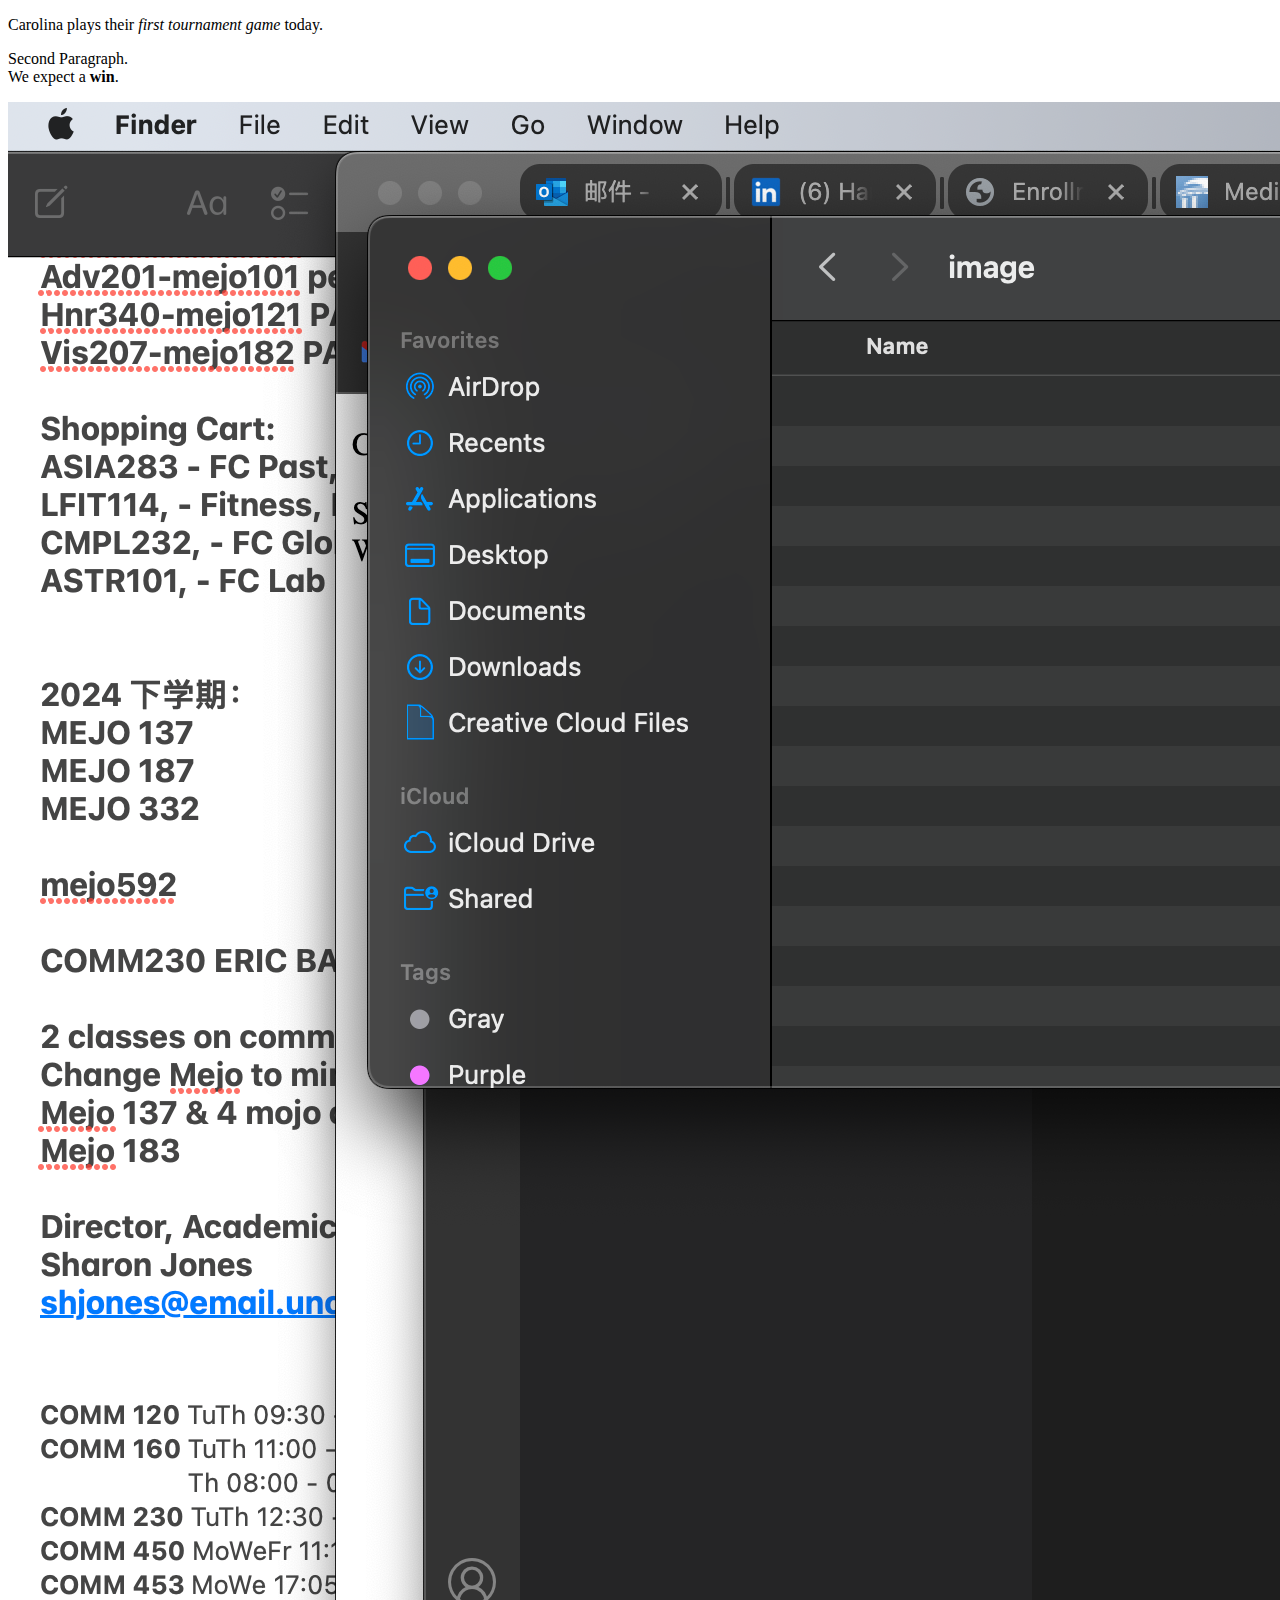
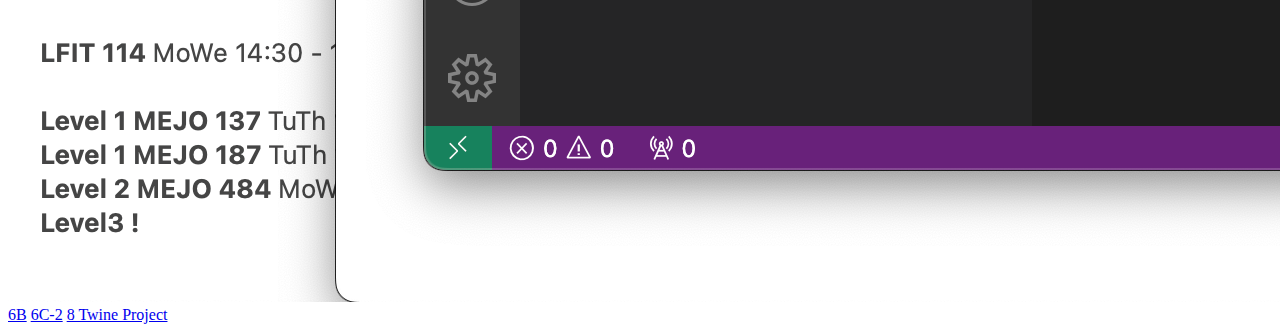
<file: index.html>
<!DOCTYPE HTML>

<HTML>

<HEAD>
<title>March 21, 2024</title>
</HEAD>

<BODY>
<p>Carolina plays their <i>first tournament game </i>today.</p>
<p>Second Paragraph. <br>We expect a <b>win</b>.</p>

<img src="image/1.png">

<a href="6B.html">6B</a>
<a href="6C-2.html">6C-2</a>
<a href="Axolotls.html">8 Twine Project</a>
</BODY>


</HTML>
</file>
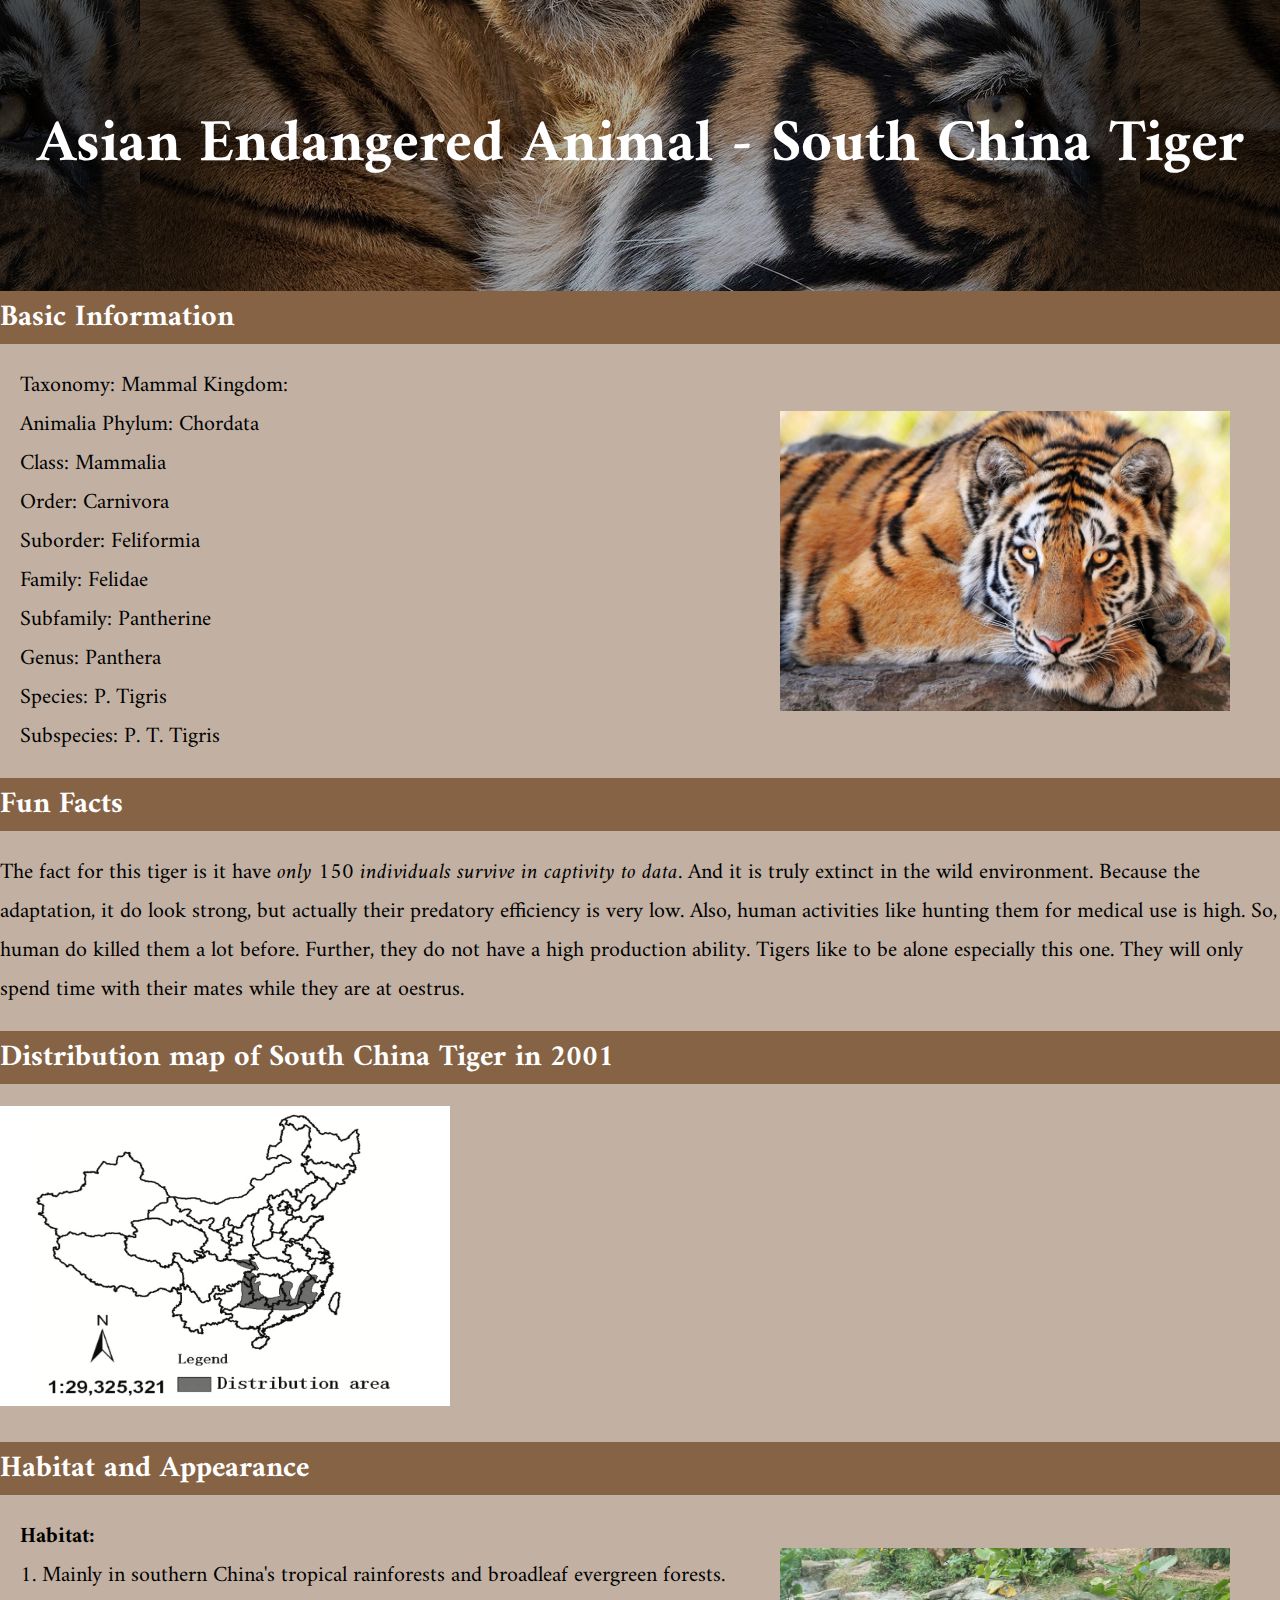
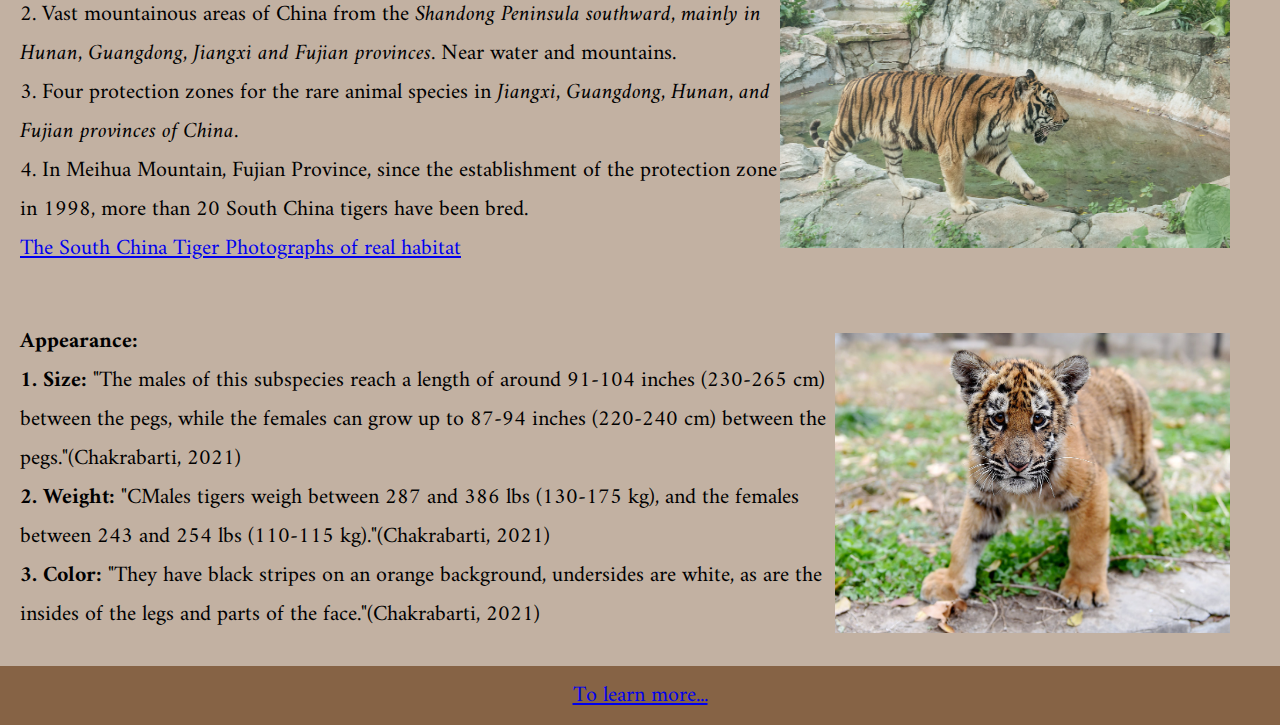
<file: 2.html>
<!DOCTYPE HTML> 
<HTML>


<link rel="stylesheet type"="text/css" href="2.css">

<body>
    <header>
        <div class="head">
            <div class="overlay">
                <br>
                <h1>Asian Endangered Animal - South China Tiger</h1>
                <br>
            </div>
        </div>
    </header>
    <h1 class="title"><b>Basic Information</b></h1>
    <div class="container">
        <div class="image">
        <p>
            <nav>Taxonomy: Mammal Kingdom: Animalia Phylum: Chordata
            <nav>Class: Mammalia</nav>
            <nav>Order: Carnivora</nav>
            <nav>Suborder: Feliformia</nav>
            <nav>Family: Felidae</nav>
            <nav>Subfamily: Pantherine</nav>
            <nav>Genus: Panthera</nav>
            <nav>Species: P. Tigris</nav>
            <nav>Subspecies: P. T. Tigris</nav>    
        </p> 
        </div>
        <img src="Pics/3.png" style="height: 300px; width: 450px;">
    </div>

    <h2 class="title2"><b>Fun Facts</b></h2>
        <p>
            <nav>The fact for this tiger is it have <i>only 150 individuals survive in captivity to data</i>. And it is truly extinct in the wild environment. Because the adaptation, it do look strong, but actually their predatory efficiency is very low. Also, human activities like hunting them for medical use is high. So, human do killed them a lot before. Further, they do not have a high production ability. Tigers like to be alone especially this one. They will only spend time with their mates while they are at oestrus.</nav>
        </p>    
    <h3 class="title3">Distribution map of South China Tiger in 2001</h3>
        <p>
            <img src="Pics/16.png" style="height: 300px; width: 450px;">
        </p>
    <h4 class="title4"><b>Habitat and Appearance</b></h4>
    <div class="container2">
        <div class="image2">
            <p>
                <nav><b>Habitat:</b></nav>
                <nav>1. Mainly in southern China's tropical rainforests and broadleaf evergreen forests.</nav>
                <nav>2. Vast mountainous areas of China from the <i>Shandong Peninsula southward, mainly in Hunan, Guangdong, Jiangxi and Fujian provinces</i>. Near water and mountains.</nav>
                <nav>3. Four protection zones for the rare animal species in <i>Jiangxi, Guangdong, Hunan, and Fujian provinces of China.</i></nav>
                <nav>4. In Meihua Mountain, Fujian Province, since the establishment of the protection zone in 1998, more than 20 South China tigers have been bred.</nav>    
                <div class="wwl">
                    <nav><a href="http://zonaeuropa.com/20071019_1.HTML">The South China Tiger Photographs of real habitat</a></nav>   
                </div>
            </p>
        </div>
        <img src="Pics/6.jpeg" style="height: 300px; width: 450px;">
    </div>
    <div class="container3">
        <div class="image3">
            <p>
                <nav><b>Appearance:</b></nav>
                <nav><b>1. Size: </b>"The males of this subspecies reach a length of around 91-104 inches (230-265 cm) between the pegs, while the females can grow up to 87-94 inches (220-240 cm) between the pegs."(Chakrabarti, 2021)</nav>
                <nav><b>2. Weight: </b>"CMales tigers weigh between 287 and 386 lbs (130-175 kg), and the females between 243 and 254 lbs (110-115 kg)."(Chakrabarti, 2021)</nav>
                <nav><b>3. Color: </b>"They have black stripes on an orange background, undersides are white, as are the insides of the legs and parts of the face."(Chakrabarti, 2021)</nav>
            </p>
        </div>
        <img src="Pics/1.jpeg" style="height: 300px; width: 450px;">
    </div>
</body>

<div class="footer">
        <nav><a href="https://www.worldwildlife.org/species/tiger">To learn more...</a></nav>
    </div>
</div>

<!DOCTYPE html>
<html>
<head>
<link href='https://fonts.googleapis.com/css?family=Amiri' rel='stylesheet'>
<style>
body {
    font-family: 'Amiri';font-size: 22px;
}
</style>
</head>



</HTML>
</file>
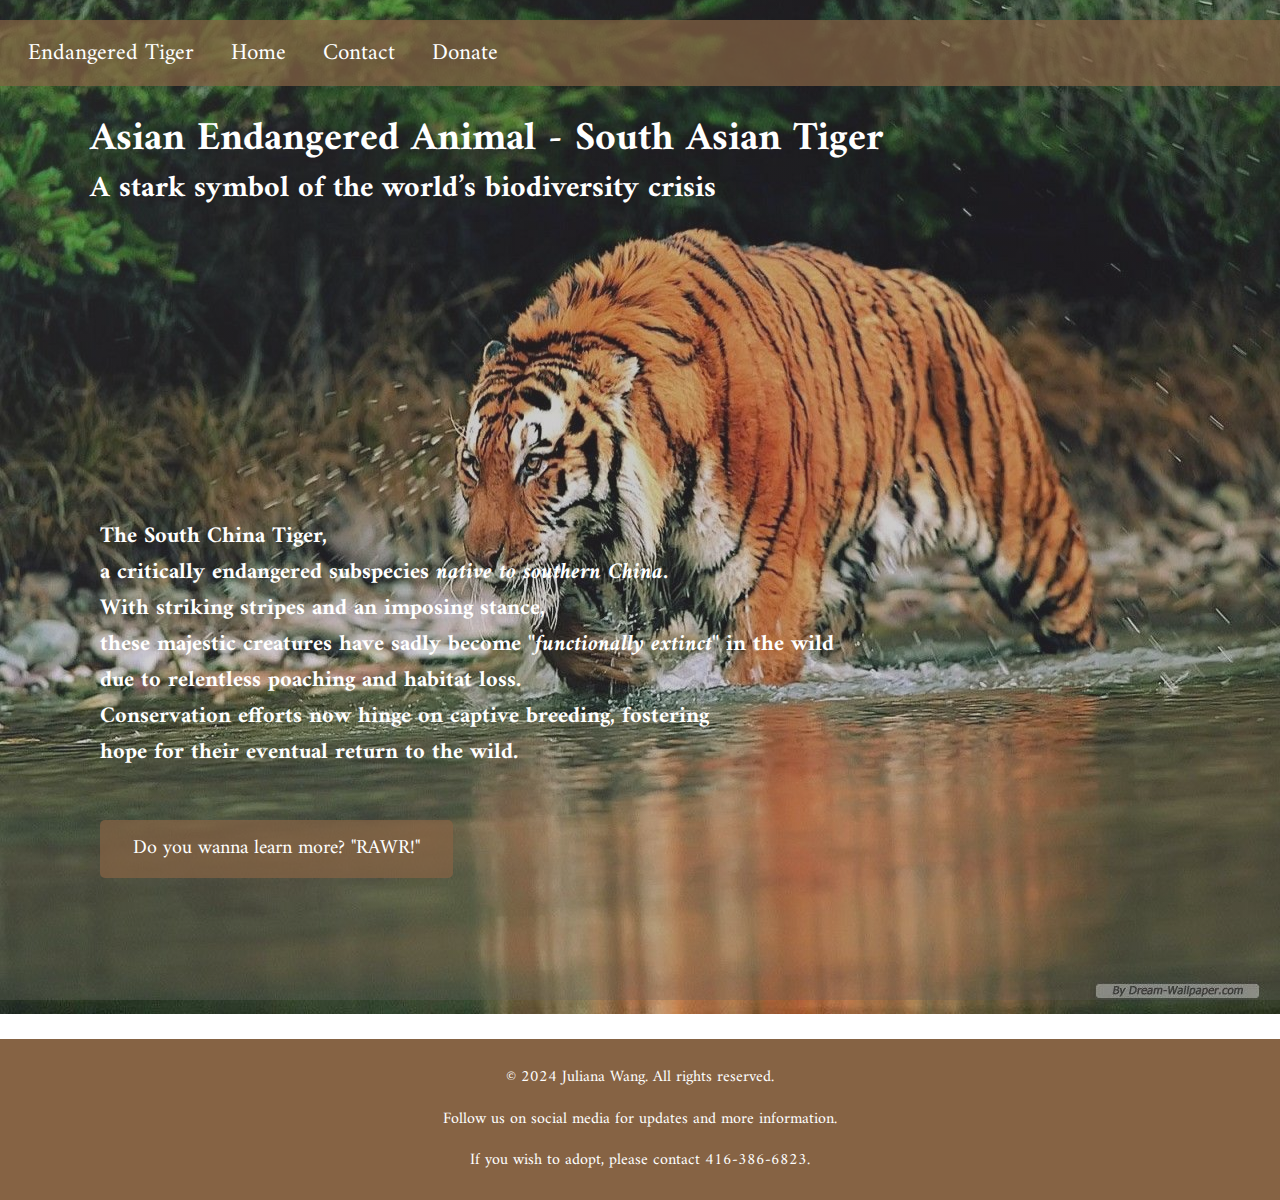
<file: 6C-2.html>
<!DOCTYPE html>
<div class="grey"></div>
<head>

    <link rel="stylesheet" type="text/css"href="1-2.css">
</head>

<body>
    <header>
        <div class="header">
            <h1>Asian Endangered Animal - South Asian Tiger</h1>
        </div>
        <div class="header2">
            <h2>A stark symbol of the world’s biodiversity crisis</h2>
        </div>
    </header>

    <div class="top-section-bar">
        <a href="6C-2.html">Endangered Tiger</a>
        <a href="6C-2.html">Home</a>
        <a href="https://www.linkedin.com/in/juliana89/">Contact</a>
        <a href="https://www.savechinastigers.org/donate.html">Donate</a>
    </div>

    <div class="learn">
        <a href="2.html" class="RAWR">Do you wanna learn more? "RAWR!"</a></h3>
    </div>

    <section class="intro">
        <h2>The South China Tiger, 
            <br>a critically endangered subspecies <i>native to southern China.</i> 
                <br>With striking stripes and an imposing stance, 
                    <br>these majestic creatures have sadly become <i>"functionally extinct"</i> in the wild 
                        <br>due to relentless poaching and habitat loss. 
                            <br>Conservation efforts now hinge on captive breeding, fostering 
                                <br>hope for their eventual return to the wild.</h2>
    </section>

    <footer>
        <div class="footer-content">
            <p>&copy; 2024 Juliana Wang. All rights reserved.</p>
            <p>Follow us on social media for updates and more information.</p>
            <p>If you wish to adopt, please contact 416-386-6823. </p>
        </div>
    </footer>

<link href='https://fonts.googleapis.com/css?family=Amiri' rel='stylesheet'>
<style>
body {
    font-family: 'Amiri';
}
</style>



</body>
</html>
</file>
<file: 2.css>
body{
    margin:0px;
    padding: 0px;
    background-color:rgba(134, 99, 69, 0.5);
}
.head{
    background-image: url(./Pics/30.jpg);
    background-position:top;
    color:white;
    font-size: 30px;
    text-align: center;
    margin:0px;
    padding: 0px;
}
.overlay{
    top: 10;
    left: 10;
    right: 10;
    bottom: 10;
    background:radial-gradient(circle at center, rgba(1, 0.9, 0.9, 0.3) 50%, rgba(0.5, 1, 0, 0.7) 70%);
    display: flex;
    flex-direction: column;
    justify-content: center;
    align-items: center;
}
.container {
    display: flex;
    align-items: center;
    justify-content: space-between;
    margin-left: 20px;
    margin-right: 50px;
}
.image {
    flex-shrink: 0;
    width: 300px;
    height: auto;
    margin-right: 30px;
    margin-left: 0px;
}
.image2, .image3 {
    margin-top: 0px;
    margin-bottom: 10px;
}
.container2, .container3 {
    display: flex;
    align-items: center;
    justify-content: start;
    margin-left: 20px;
    margin-right: 50px;
}
.title, .title2, .title3, .title4{
    background-color:rgb(134, 99, 69);
    color: white;
    font-size: 30px;
    margin: 0px;
}
.footer {
    background-color: rgb(134, 99, 69);
    color: white;
    text-align: center;
    padding: 10px;
}
.wwl{
    text-align:start 10px;
}
</file>
<file: 1-2.css>
body{
        font-family: Amiri;
        line-height: 1.6;
        margin: 0;
        padding-top: 10px; 
        background-image: url('Pics/26.jpeg');
        background-size: cover; 
        background-position: center 1%; 
        background-repeat: no-repeat;    
}

header{
        font-size: 20px;
        color: rgb(255, 255, 255);
}

header2{
        font-size: 20px;
        color: rgb(255, 255, 255);
}

.header{
        position: absolute;
        font-size: 20px;
        text-align:left;
        top: 80px;
        left: 90px;
}

.header2{
        position: absolute;
        font-size: 20px;
        text-align:left;
        top: 140px;
        left: 90px;
}

.intro{
        position: absolute;
        font-size: 15px;
        color: white;
        top: 500px;
        left: 100px; 
}

.top-section-bar {
        position: absolute;
        font-size: 25px;
        text-align: left;
        top: 20px;
        left: 0;
        right: 0;
        padding: 1%;
        background-color: rgba(134, 99,68, 0.718);
        transition: background-color 0.3s, color 0.3s;
}

.top-section-bar a {
        color: white;
        text-decoration: none;
        font-size: 23px;
        padding: 0 15px;
}

.top-section-bar a:hover {
        background-color:white;
        color: rgb(134, 99, 69);
        border-radius: 5px;
        padding: 13px 15px;
}

.learn {
        position: absolute;
        font-size: 20px;
        text-align:left;
        top: 820px;
        left: 100px;
        padding: 1%;
        background-color: rgba(134, 99,68, 0.718);
        border-radius: 5px;
        transition: background-color 0.3s, color 0.3s;
}

.learn a {
        color: white;
        text-decoration: none;
        font-size: 20px;
        padding: 10px 20px;
}

.learn :hover {
        background-color:white;
        color: rgb(134, 99, 69);
        border-radius: 5px;
        padding: 12px 22px;
}

.grey{
        position: absolute;
        background:radial-gradient(circle at center, rgba(90, 86, 86, 0.3) 30%, rgba(108, 108, 103, 0.3) 90%);
        justify-content:baseline;
        align-items:baseline;
        padding: 500px 1000px;
        background-size: cover;
        top:0%;
}

footer {
        position: absolute;
        bottom: -300px;
        left: 0;
        right: 0;
        background-color:rgba(134, 99,68);
        color: white;
        text-align: center;
        padding: 10px 0;
}
</file>
